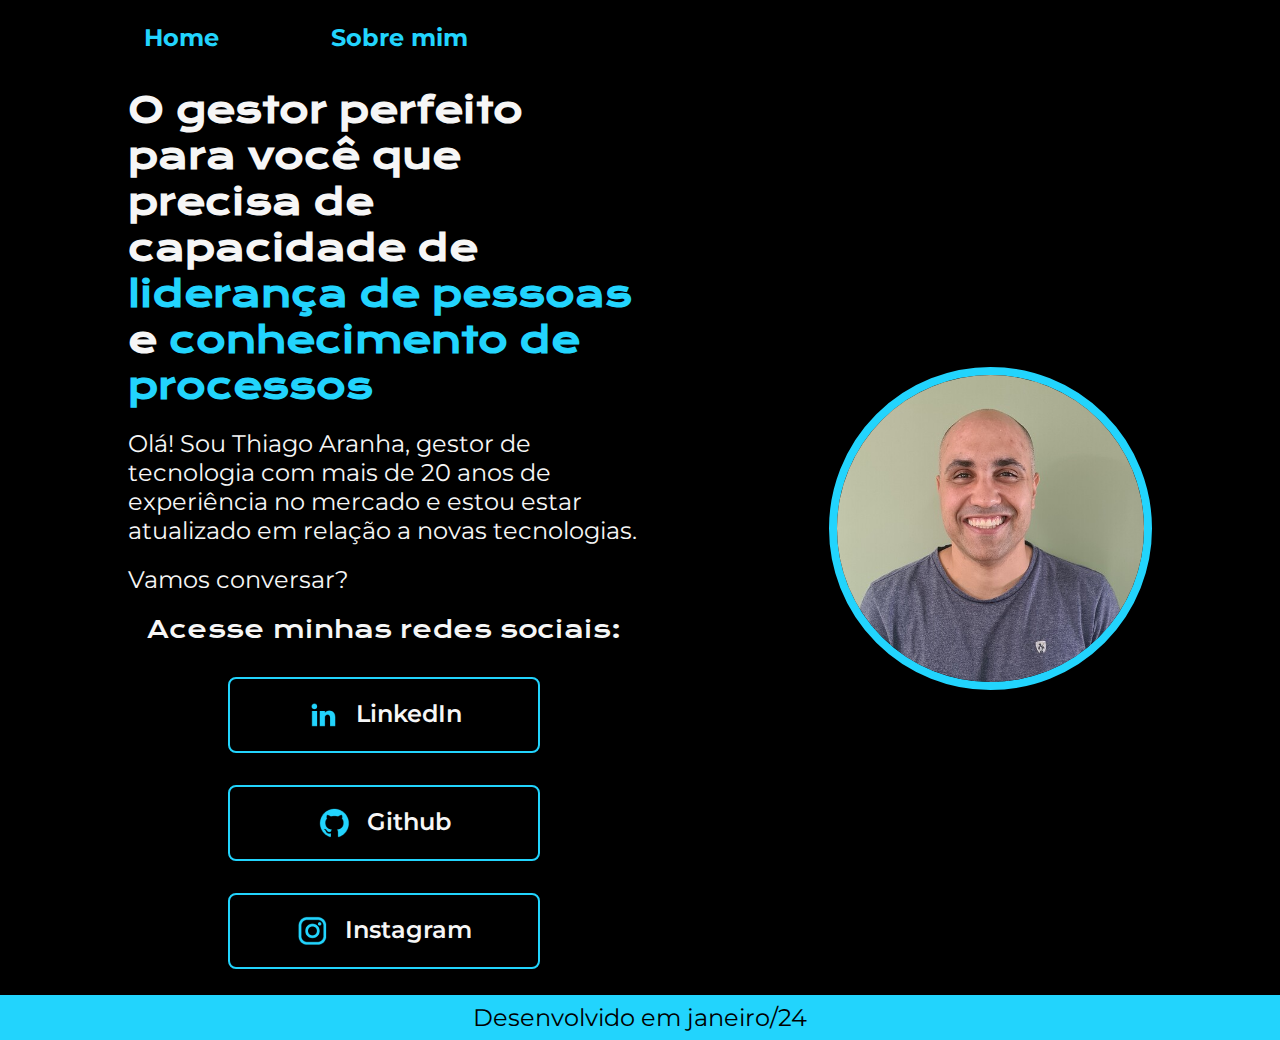
<file: index.html>
<!DOCTYPE html>
<html lang="pt-br">
<head>
    <meta charset="UTF-8">
    <meta http-equiv="X-UA-Compatible" content="IE=edge">
    <meta name="viewport" content="width=device-width, initial-scale=1.0">
    <title>Apresentação</title>
    <link rel="stylesheet" href="./styles/style.css">
</head>
<body>
    <header class="header">
        <nav class="header__menu">
            <a class="header__menu__item" href="index.html">Home</a>
            <a class="header__menu__item" href="about.html">Sobre mim</a>
        </nav>
    </header>
    <main class="presentation">
        <section class="presentation__content">
            <h1 class="presentation__content__title">O gestor perfeito para você que precisa de capacidade de <strong class="presentation__content__title__highlight">liderança de pessoas</strong> e <strong class="presentation__content__title__highlight">conhecimento de processos</strong></h1>
            <p class="presentation__content__text">Olá! Sou Thiago Aranha, gestor de tecnologia com mais de 20 anos de experiência no mercado e estou estar atualizado em relação a novas tecnologias.</p>
            <p class="presentation__content__text"> Vamos conversar?</p>
            <div class="presentation__content__links">
                <h2 class="presentation__content__links__subtitle">Acesse minhas redes sociais:</h2>
                <a class="presentation__content__links__link" href="https://www.linkedin.com/in/aranhathiago/"><img src="./icons/linkedin.png">LinkedIn</a>
                <a class="presentation__content__links__link" href="https://github.com/thiago-aranha"><img src="./icons/github.png">Github</a>
                <a class="presentation__content__links__link" href="https://www.instagram.com/thiagosaranha/"><img src="./icons/instagram.png">Instagram</a>
            </div>
        </section>
        <img class="presentation__image" src="./img/Thiago Aranha.png" alt="Foto de apresentação do Thiago Aranha" width="250" height="250">
    </main>
    <footer class="footer">
        <p>Desenvolvido em janeiro/24</p>
    </footer>
</body>

</html>
</file>
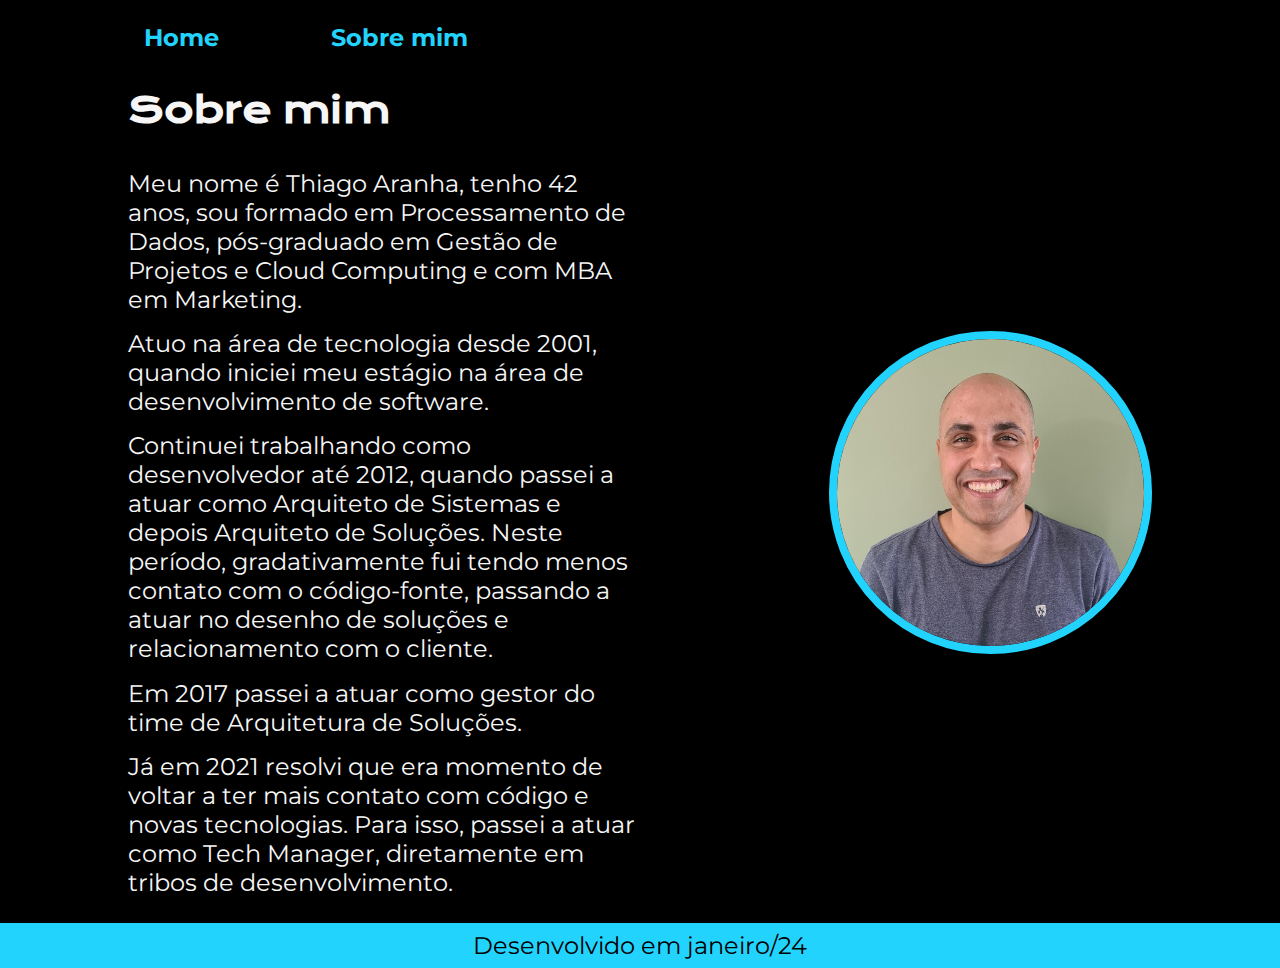
<file: about.html>
<!DOCTYPE html>
<html lang="pt-br">
<head>
    <meta charset="UTF-8">
    <meta http-equiv="X-UA-Compatible" content="IE=edge">
    <meta name="viewport" content="width=device-width, initial-scale=1.0">
    <title>Sobre mim</title>
    <link rel="stylesheet" href="./styles/style.css">
</head>
<body>
    <header class="header">
        <nav class="header__menu">
            <a class="header__menu__item" href="index.html">Home</a>
            <a class="header__menu__item" href="about.html">Sobre mim</a>
        </nav>
    </header>
    <main class="presentation">
        <section class="presentation__content">
            <h1 class="presentation__content__title">Sobre mim</h2>
            <div class="presentation__content__text">
                <p class="presentation__content__text__paragraph">Meu nome é Thiago Aranha, tenho 42 anos, sou formado em Processamento de Dados, pós-graduado em Gestão de Projetos e Cloud Computing e com MBA em Marketing.</p>
                <p class="presentation__content__text__paragraph">Atuo na área de tecnologia desde 2001, quando iniciei meu estágio na área de desenvolvimento de software.</p>
                <p class="presentation__content__text__paragraph">Continuei trabalhando como desenvolvedor até 2012, quando passei a atuar como Arquiteto de Sistemas e depois Arquiteto de Soluções. Neste período, gradativamente fui tendo menos contato com o código-fonte, passando a atuar no desenho de soluções e relacionamento com o cliente.</p>
                <p class="presentation__content__text__paragraph">Em 2017 passei a atuar como gestor do time de Arquitetura de Soluções.
                <p class="presentation__content__text__paragraph">Já em 2021 resolvi que era momento de voltar a ter mais contato com código e novas tecnologias. Para isso, passei a atuar como Tech Manager, diretamente em tribos de desenvolvimento.</p>
        </div>
        </section>
        <img class="presentation__image" src="./img/Thiago Aranha.png" alt="Foto de apresentação do Thiago Aranha" width="250" height="250">
    </main>
    <footer class="footer">
        <p>Desenvolvido em janeiro/24</p>
    </footer>

</body>

</html>
</file>
<file: styles/style.css>
@import url('https://fonts.googleapis.com/css2?family=Krona+One&display=swap');
@import url('https://fonts.googleapis.com/css2?family=Montserrat&display=swap');

* {
    margin: 0;
    padding: 0;
}

:root {
    --primary-color: #000000;
    --secondary-color: #F6F6F6;
    --tertiary-color: #22D4FD;
    --hover-color: #272727;
    --primary-font: 'Krona One', 'sans-serif';
    --secondary-font: 'Montserrat', sans-serif;
}

body{
    display: flex;
    flex-direction: column;
    min-height: 100vh;
    box-sizing: border-box;
    background-color: var(--primary-color);
    color: var(--secondary-color);
}

    .header {
        padding: 1% 0% 0% 10%
    }

        .header__menu {
            display: flex;
            justify-content: left;
            align-items: center;
            gap: 5rem;
        }

            .header__menu__item {
                font-family: var(--secondary-font);
                font-size: 1.5rem;
                font-weight: bold;
                color: var(--tertiary-color);
                text-decoration: none;
                padding: 0.625rem 1rem;
                text-decoration: none;
            }

            .header__menu__item:hover {
                color: var(--secondary-color);
                background-color: var(--hover-color);
                border-radius: 0.5rem;
            }

    .presentation{
        display: flex;
        flex-direction:row;
        align-items: center;
        justify-content: space-between;
        padding: 2% 10%;
    }

        .presentation__content {
            width: 50%;
            display: flex;
            flex-direction: column;
            gap: 1.25rem;
        }

            .presentation__content__title {
                font-size: 2.25rem;
                font-family: var(--primary-font);
            }

                .presentation__content__title__highlight{
                    color: var(--tertiary-color);
                }

            .presentation__content__text {
                font-size: 1.5rem;
                font-family: var(--secondary-font);
            }

                .presentation__content__text__paragraph {
                    margin-top: 3%;
                }

            .presentation__content__links {
                display: flex;
                flex-direction: column;
                justify-content: space-between;
                align-items: center;
                gap: 2rem;
            }

                .presentation__content__links__subtitle{
                    font-family: var(--primary-font);
                    font-size: 1.5rem;
                    font-weight: 400;
                }

                .presentation__content__links__link{
                    display: flex;
                    justify-content: center;
                    text-align: center;
                    gap: 1rem;
                    border: 0.125rem;
                    border-style: solid;
                    border-color: var(--tertiary-color);
                    width: 60%;
                    border-radius: 0.5rem;
                    font-size: 1.5rem;
                    font-weight: 600;
                    padding: 1.25rem 0;
                    text-decoration: none;
                    color: var(--secondary-color);
                    font-family: var(--secondary-font)
                }

                .presentation__content__links__link:hover {
                    background-color: var(--hover-color);
                }

        .presentation__image {
            display: flex;
            justify-content:end;
            border-radius: 125rem;
            border-color: var(--tertiary-color);
            border-style: solid;
            border-width: 0.5rem;
            width: 30%;
            height: 30%;
        }

    .footer {
        color: var(--primary-color);
        background-color: var(--tertiary-color);
        text-align: center;
        font-family: 'Montserrat', sans-serif;
        font-size: 1.5rem;
        font-weight: 400;
        padding: 0.5rem;
        margin-top: auto;
    }

/*Mobile layout*/

@media (max-width: 1200px) {

    .header {
        padding: 1% 0% 4% 0%; 
    }

    .header__menu {
        justify-content: center;
        padding: 0% 0%;
    }
    
    .presentation {
        flex-direction: column-reverse;
        gap: 50px;
        padding: 1% 0% 4% 0%;
    }

    .presentation__content {
        width: 90%;
    }

}
</file>
